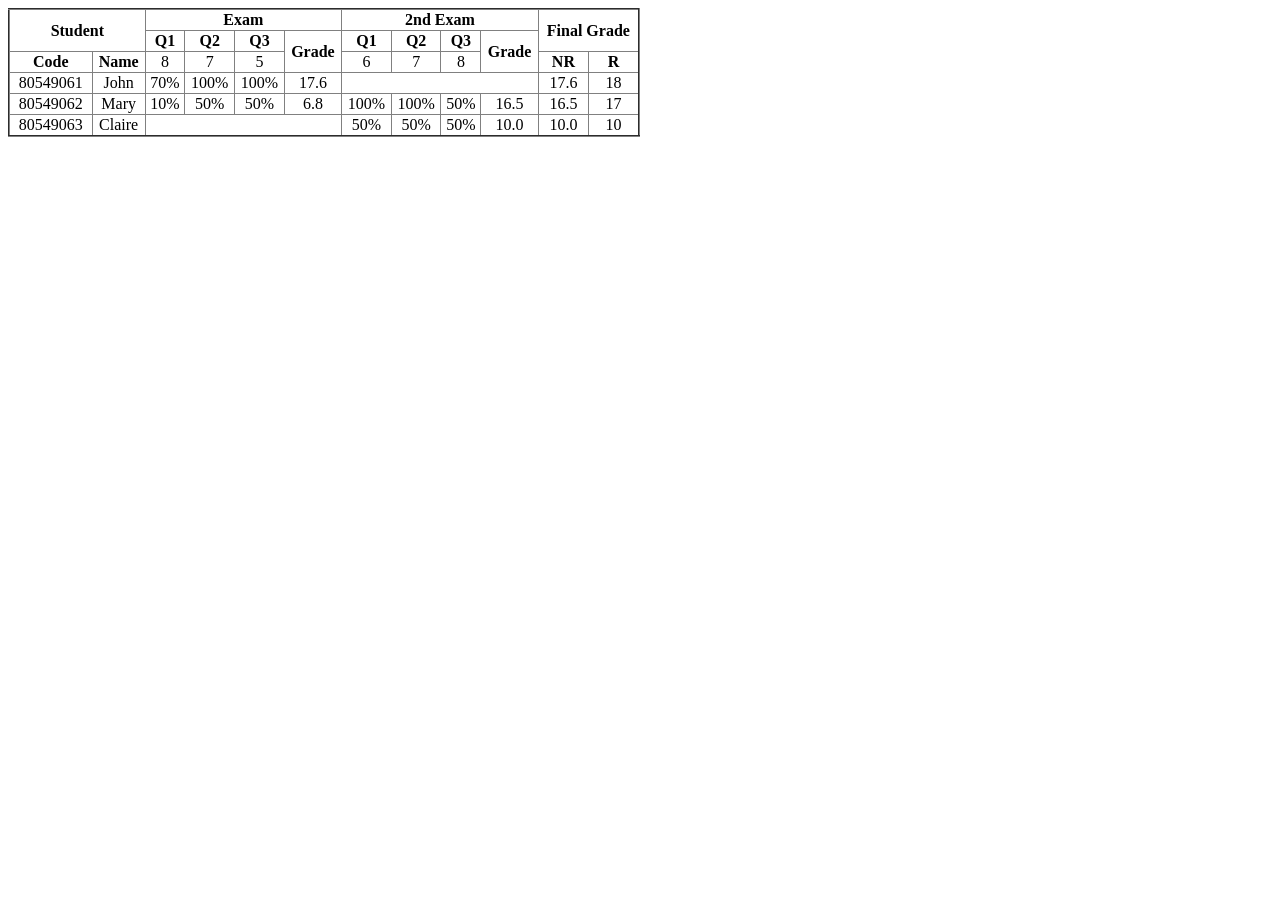
<file: BTTH01/BT03/index.html>
<!DOCTYPE html>
<html lang="en">
<head>
    <meta charset="UTF-8">
    <meta name="viewport" content="width=device-width, initial-scale=1.0">
    <title>Document</title>
    <style>
        td{text-align: center;}
    </style>
</head>
<body>
    <table border="2" style="border-collapse: collapse;" width="50%">
        <tr>
            <td rowspan="2" colspan="2" ><b>Student</b></td>
            <td colspan="4"><b>Exam</b></td>
            <td colspan="4"><b>2nd Exam</b></td>
            <td rowspan="2" colspan="2"><b>Final Grade</b></td>
        </tr>
        <tr>
            <td><b>Q1</b></td>
            <td><b>Q2</b></td>
            <td><b>Q3</b></td>
            <td rowspan="2"><b>Grade</b></td>
            <td><b>Q1</b></td>
            <td><b>Q2</b></td>
            <td><b>Q3</b></td>
            <td rowspan="2"><b>Grade</b></td>
        </tr>
        <tr>
            <td><b>Code</b></td>
            <td><b>Name</b></td>
            <td>8</td>
            <td>7</td>
            <td>5</td>
            <td>6</td>
            <td>7</td>
            <td>8</td>
            <td width="8%"><b>NR</b></td>
            <td  width="8%"><b>R</b></td>
        </tr>
        <tr>
            <td>80549061</td>
            <td>John</td>
            <td>70%</td>
            <td>100%</td>
            <td>100%</td>
            <td>17.6</td>
            <td colspan="4"></td>
            <td>17.6</td>
            <td>18</td>
        </tr>
        <tr>
            <td>80549062</td>
            <td>Mary</td>
            <td>10%</td>
            <td>50%</td>
            <td>50%</td>
            <td>6.8</td>
            <td>100%</td>
            <td>100%</td>
            <td>50%</td>
            <td>16.5</td>
            <td>16.5</td>
            <td>17</td>
        </tr>
        <tr>
            <td>80549063</td>
            <td>Claire</td>
            <td colspan="4"></td>
            <td>50%</td>
            <td>50%</td>
            <td>50%</td>
            <td>10.0</td>
            <td>10.0</td>
            <td>10</td>
        </tr>
    </table>
</body>
</html>
</file>
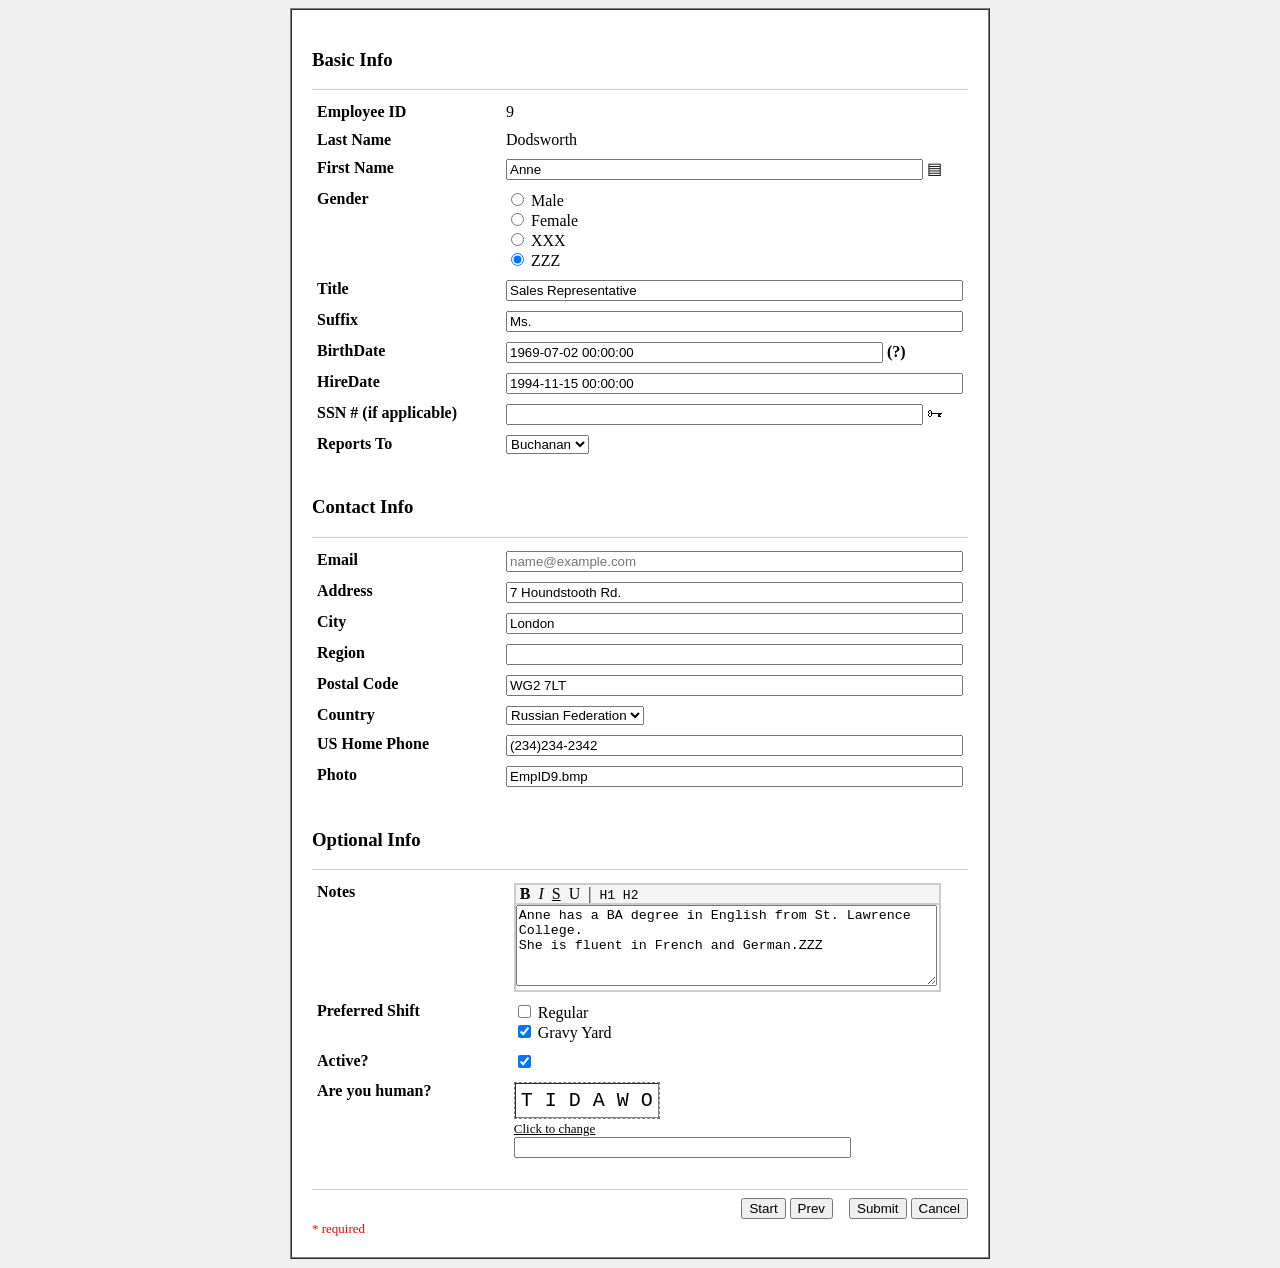
<file: BTTH01/BT04/index.html>
<!DOCTYPE html>
<html>
<head>
    <meta charset="UTF-8">
    <meta name="viewport" content="width=device-width, initial-scale=1.0">
    <title>Document</title>
</head>
<body bgcolor="#f0f0f0">
    <center>
        <table border="1" width="700" bgcolor="#ffffff" cellpadding="20" cellspacing="0">
            <tr>
                <td>
                    <h3>Basic Info</h3>
                    <hr noshade size="1" color="#cccccc">
                    <table border="0" width="100%" cellpadding="5" cellspacing="0">
                        <tr>
                            <th align="left" width="30%" valign="top">Employee ID</th>
                            <td width="70%">9</td>
                        </tr>
                        <tr>
                            <th align="left" valign="top">Last Name</th>
                            <td>Dodsworth</td>
                        </tr>
                        <tr>
                            <th align="left" valign="top">First Name</th>
                            <td>
                                <input type="text" value="Anne" size="50"> 
                                &#9636;
                            </td>
                        </tr>
                        <tr>
                            <th align="left" valign="top">Gender</th>
                            <td>
                                <input type="radio" name="gender" id="m"> <label for="m">Male</label><br>
                                <input type="radio" name="gender" id="f"> <label for="f">Female</label><br>
                                <input type="radio" name="gender" id="x"> <label for="x">XXX</label><br>
                                <input type="radio" name="gender" id="z" checked> <label for="z">ZZZ</label>
                            </td>
                        </tr>
                        <tr>
                            <th align="left" valign="top">Title</th>
                            <td><input type="text" value="Sales Representative" size="55"></td>
                        </tr>
                        <tr>
                            <th align="left" valign="top">Suffix</th>
                            <td><input type="text" value="Ms." size="55"></td>
                        </tr>
                        <tr>
                            <th align="left" valign="top">BirthDate</th>
                            <td>
                                <input type="text" value="1969-07-02 00:00:00" size="45">
                                <b>(?)</b>
                            </td>
                        </tr>
                        <tr>
                            <th align="left" valign="top">HireDate</th>
                            <td><input type="text" value="1994-11-15 00:00:00" size="55"></td>
                        </tr>
                        <tr>
                            <th align="left" valign="top">SSN # (if applicable)</th>
                            <td>
                                <input type="text" size="50">
                                &#128477;
                            </td>
                        </tr>
                        <tr>
                            <th align="left" valign="top">Reports To</th>
                            <td>
                                <select>
                                    <option>Buchanan</option>
                                    <option>Fuller</option>
                                </select>
                            </td>
                        </tr>
                    </table>
                    <br>
                    <h3>Contact Info</h3>
                    <hr noshade size="1" color="#cccccc">
                    <table border="0" width="100%" cellpadding="5" cellspacing="0">
                        <tr>
                            <th align="left" width="30%" valign="top">Email</th>
                            <td width="70%"><input type="text" placeholder="name@example.com" size="55" readonly></td>
                        </tr>
                        <tr>
                            <th align="left" valign="top">Address</th>
                            <td><input type="text" value="7 Houndstooth Rd." size="55"></td>
                        </tr>
                        <tr>
                            <th align="left" valign="top">City</th>
                            <td><input type="text" value="London" size="55"></td>
                        </tr>
                        <tr>
                            <th align="left" valign="top">Region</th>
                            <td><input type="text" size="55"></td>
                        </tr>
                        <tr>
                            <th align="left" valign="top">Postal Code</th>
                            <td><input type="text" value="WG2 7LT" size="55"></td>
                        </tr>
                        <tr>
                            <th align="left" valign="top">Country</th>
                            <td>
                                <select>
                                    <option>Russian Federation</option>
                                    <option>UK</option>
                                    <option>USA</option>
                                </select>
                            </td>
                        </tr>
                        <tr>
                            <th align="left" valign="top">US Home Phone</th>
                            <td><input type="text" value="(234)234-2342" size="55"></td>
                        </tr>
                        <tr>
                            <th align="left" valign="top">Photo</th>
                            <td><input type="text" value="EmpID9.bmp" size="55"></td>
                        </tr>
                    </table>
                    <br>
                    <h3>Optional Info</h3>
                    <hr noshade size="1" color="#cccccc">
                    <table border="0" width="100%" cellpadding="5" cellspacing="0">
                        <tr>
                            <th align="left" width="30%" valign="top">Notes</th>
                            <td width="70%">
                                <table border="1" width="95%" cellspacing="0" cellpadding="0" bordercolor="#cccccc">
                                    <tr bgcolor="#f5f5f5">
                                        <td padding="5">
                                            &nbsp;<b>B</b>&nbsp; <i>I</i>&nbsp; <u>S</u>&nbsp; U &nbsp;|&nbsp; <tt>H1 H2</tt>
                                        </td>
                                    </tr>
                                    <tr>
                                        <td>
                                            <textarea cols="50" rows="5">Anne has a BA degree in English from St. Lawrence College.&#10;She is fluent in French and German.ZZZ</textarea>
                                        </td>
                                    </tr>
                                </table>
                            </td>
                        </tr>
                        <tr>
                            <th align="left" valign="top">Preferred Shift</th>
                            <td>
                                <input type="checkbox"> Regular<br>
                                <input type="checkbox" checked> Gravy Yard
                            </td>
                        </tr>
                        <tr>
                            <th align="left" valign="top">Active?</th>
                            <td><input type="checkbox" checked></td>
                        </tr>
                        <tr>
                            <th align="left" valign="top">Are you human?</th>
                            <td>
                                <table border="1" cellspacing="0" cellpadding="5" style="border-style: dashed;">
                                    <tr>
                                        <td><tt><font size="5">T I D A W O</font></tt></td>
                                    </tr>
                                </table>
                                <font size="2"><u>Click to change</u></font><br>
                                <input type="text" size="40">
                            </td>
                        </tr>
                    </table>
                    <br>
                    <hr noshade size="1" color="#cccccc">
                    <div align="right">
                        <button>Start</button>
                        <button>Prev</button>
                        &nbsp;&nbsp;
                        <button>Submit</button>
                        <button>Cancel</button>
                    </div>
                    <font color="red" size="2">* required</font>
                </td>
            </tr>
        </table>
    </center>
</body>
</html>
</file>
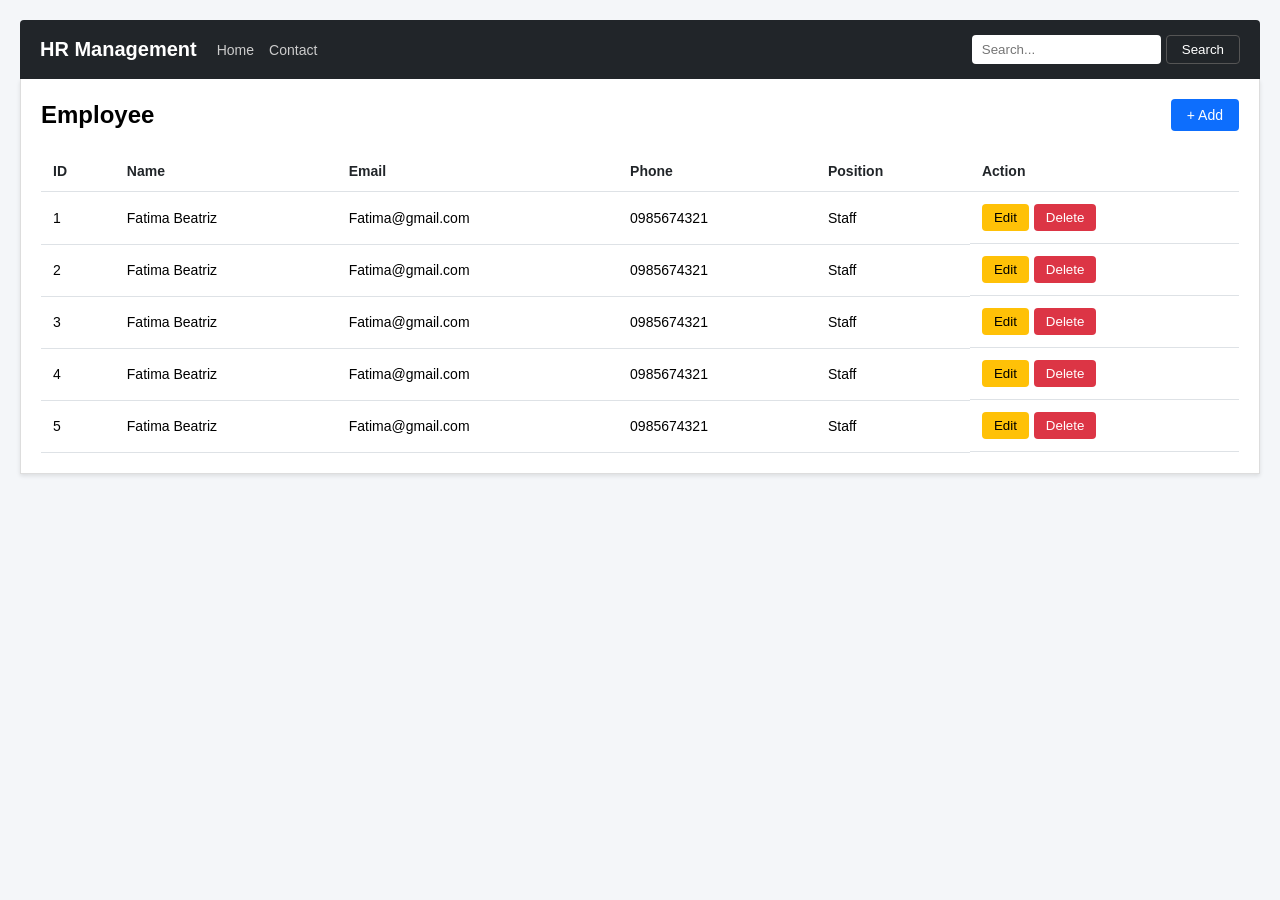
<file: BTTH01/BT05/index.html>
<!doctype html>
<html lang="vi">
  <head>
    <meta charset="UTF-8" />
    <meta name="viewport" content="width=device-width, initial-scale=1.0" />
    <title>Document</title>
    <style>
      * {
        box-sizing: border-box;
        margin: 0;
        padding: 0;
        font-family: Arial, sans-serif;
      }
      body {
        background-color: #f4f6f9;
        padding: 20px;
      }

      .navbar {
        background-color: #212529;
        color: white;
        padding: 15px 20px;
        display: flex;
        align-items: center;
        justify-content: space-between;
        border-radius: 4px 4px 0 0;
      }
      .nav-left {
        display: flex;
        align-items: center;
        gap: 20px;
      }
      .brand {
        font-size: 20px;
        font-weight: bold;
      }
      .nav-links a {
        color: #ccc;
        text-decoration: none;
        font-size: 14px;
        margin-right: 15px;
      }
      .search-box {
        display: flex;
        gap: 5px;
      }
      .search-box input {
        padding: 6px 10px;
        border-radius: 4px;
        border: none;
        outline: none;
      }
      .search-box button {
        background-color: transparent;
        border: 1px solid #555;
        color: white;
        padding: 6px 15px;
        border-radius: 4px;
        cursor: pointer;
      }
      .main-content {
        background-color: white;
        padding: 20px;
        border: 1px solid #ddd;
        border-top: none;
        box-shadow: 0 2px 4px rgba(0, 0, 0, 0.1);
        margin-bottom: 40px;
      }
      .header-section {
        display: flex;
        justify-content: space-between;
        align-items: center;
        margin-bottom: 20px;
      }
      .btn-add {
        background-color: #0d6efd;
        color: white;
        border: none;
        padding: 8px 16px;
        border-radius: 4px;
        cursor: pointer;
        font-size: 14px;
      }
      table {
        width: 100%;
        border-collapse: collapse;
        font-size: 14px;
      }
      th,
      td {
        text-align: left;
        padding: 12px;
        border-bottom: 1px solid #dee2e6;
      }
      th {
        font-weight: bold;
        color: #212529;
      }
      .action-buttons {
        display: flex;
        gap: 5px;
      }
      .btn-edit {
        background-color: #ffc107;
        border: none;
        padding: 6px 12px;
        border-radius: 4px;
        cursor: pointer;
      }
      .btn-delete {
        background-color: #dc3545;
        border: none;
        color: white;
        padding: 6px 12px;
        border-radius: 4px;
        cursor: pointer;
      }
      .modal-overlay {
        position: fixed;
        top: 0;
        left: 0;
        width: 100%;
        height: 100%;
        background-color: rgba(0, 0, 0, 0.5);
        display: none; 
        justify-content: center;
        align-items: center;
        z-index: 1000;
      }
      .modal-container {
        width: 100%;
        max-width: 700px;
        background: white;
        border: 1px solid #0d6efd;
        border-radius: 4px;
        box-shadow: 0 4px 8px rgba(0, 0, 0, 0.2);
        font-size: 14px;
        animation: fadeIn 0.3s;
      }
      @keyframes fadeIn {
        from {
          opacity: 0;
          transform: translateY(-20px);
        }
        to {
          opacity: 1;
          transform: translateY(0);
        }
      }
      .modal-header {
        background-color: #0d6efd;
        color: white;
        padding: 15px;
        display: flex;
        justify-content: space-between;
        align-items: center;
      }
      .close-icon {
        cursor: pointer;
        font-size: 18px;
      }
      .modal-body {
        padding: 20px;
      }
      .form-grid {
        display: grid;
        grid-template-columns: 1fr 1fr;
        gap: 20px;
        margin-bottom: 20px;
      }
      .form-group {
        display: flex;
        flex-direction: column;
        gap: 8px;
      }
      .form-group input,
      .form-group select {
        padding: 8px 10px;
        border: 1px solid #ced4da;
        border-radius: 4px;
        outline: none;
      }
      .radio-group {
        display: flex;
        gap: 20px;
        margin-top: 5px;
      }
      .modal-footer {
        padding: 0 20px 20px 20px;
        display: flex;
        justify-content: flex-end;
        gap: 10px;
      }
      .btn-save {
        background-color: #198754;
        color: white;
        border: none;
        padding: 8px 20px;
        border-radius: 4px;
        cursor: pointer;
      }
      .btn-cancel {
        background-color: #6c757d;
        color: white;
        border: none;
        padding: 8px 20px;
        border-radius: 4px;
        cursor: pointer;
      }
    </style>
  </head>
  <body>
    <div class="navbar">
      <div class="nav-left">
        <div class="brand">HR Management</div>
        <div class="nav-links"><a href="#">Home</a><a href="#">Contact</a></div>
      </div>
      <div class="search-box">
        <input type="text" placeholder="Search..." /><button>Search</button>
      </div>
    </div>

    <div class="main-content">
      <div class="header-section">
        <h2>Employee</h2>
        <button class="btn-add" id="btnAdd">+ Add</button>
      </div>

      <table>
        <thead>
          <tr>
            <th>ID</th>
            <th>Name</th>
            <th>Email</th>
            <th>Phone</th>
            <th>Position</th>
            <th>Action</th>
          </tr>
        </thead>
        <tbody>
          <tr>
            <td>1</td>
            <td>Fatima Beatriz</td>
            <td>Fatima@gmail.com</td>
            <td>0985674321</td>
            <td>Staff</td>
            <td class="action-buttons">
              <button class="btn-edit">Edit</button
              ><button class="btn-delete">Delete</button>
            </td>
          </tr>
           <tr>
            <td>2</td>
            <td>Fatima Beatriz</td>
            <td>Fatima@gmail.com</td>
            <td>0985674321</td>
            <td>Staff</td>
            <td class="action-buttons">
              <button class="btn-edit">Edit</button
              ><button class="btn-delete">Delete</button>
            </td>
          </tr>
           <tr>
            <td>3</td>
            <td>Fatima Beatriz</td>
            <td>Fatima@gmail.com</td>
            <td>0985674321</td>
            <td>Staff</td>
            <td class="action-buttons">
              <button class="btn-edit">Edit</button
              ><button class="btn-delete">Delete</button>
            </td>
          </tr>
           <tr>
            <td>4</td>
            <td>Fatima Beatriz</td>
            <td>Fatima@gmail.com</td>
            <td>0985674321</td>
            <td>Staff</td>
            <td class="action-buttons">
              <button class="btn-edit">Edit</button
              ><button class="btn-delete">Delete</button>
            </td>
          </tr>
           <tr>
            <td>5</td>
            <td>Fatima Beatriz</td>
            <td>Fatima@gmail.com</td>
            <td>0985674321</td>
            <td>Staff</td>
            <td class="action-buttons">
              <button class="btn-edit">Edit</button
              ><button class="btn-delete">Delete</button>
            </td>
          </tr>
        </tbody>
      </table>
    </div>

    <div class="modal-overlay" id="modalForm">
      <div class="modal-container">
        <div class="modal-header">
          <h3>New Employee</h3>
          <span class="close-icon" onclick="closeModal()">&times;</span>
        </div>
        <div class="modal-body">
          <div class="form-grid">
            <div class="form-group">
              <label>Name</label><input type="text" />
            </div>
            <div class="form-group">
              <label>Email</label><input type="email" />
            </div>
            <div class="form-group">
              <label>Phone</label><input type="text" />
            </div>
            <div class="form-group">
              <label>Position</label>
              <select>
                <option>-- Select Position --</option>
                <option>Staff</option>
                <option>Manager</option>
              </select>
            </div>
            <div class="form-group">
              <label>Sex</label>
              <div class="radio-group">
                <label><input type="radio" name="sex" /> Male</label>
                <label><input type="radio" name="sex" /> Female</label>
              </div>
            </div>
          </div>
        </div>
        <div class="modal-footer">
          <button class="btn-save">Save</button>
          <button class="btn-cancel" onclick="closeModal()">Cancel</button>
        </div>
      </div>
    </div>

    <script>
      const modal = document.getElementById("modalForm");
      const btnAdd = document.getElementById("btnAdd");
      btnAdd.addEventListener("click", function () {
        modal.style.display = "flex";
      });
      function closeModal() {
        modal.style.display = "none";
      }
      window.onclick = function (event) {
        if (event.target == modal) {
          modal.style.display = "none";
        }
      };
    </script>
  </body>
</html>
</file>
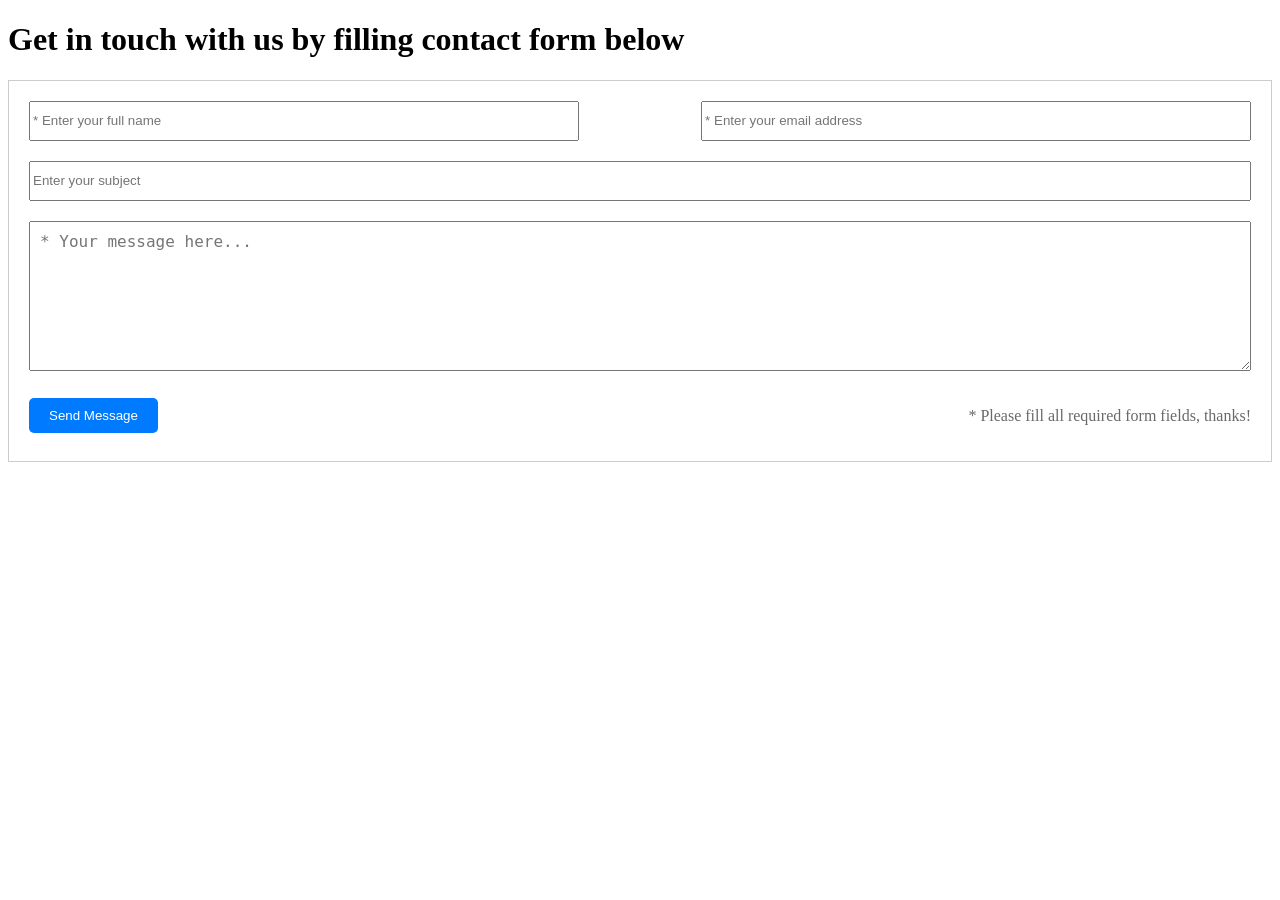
<file: BTTH02/BT01/index.html>
<!DOCTYPE html>
<html lang="en">
<head>
    <meta charset="UTF-8">
    <meta name="viewport" content="width=device-width, initial-scale=1.0">
    <title>Bài 1</title>
    <link rel="stylesheet" href="style.css">
</head>
<body>
    <h1>Get in touch with us by filling contact form below</h1>
    <div class="contact-form">
        
    <div class="input-group">
        <input type="text" id="name" name="name" placeholder="* Enter your full name">
        
        <input type="text" id="email" name ="email" placeholder="* Enter your email address">
    </div>
    <div class = "subject-group">
        <input type="text" id="subject" name="subject" placeholder="Enter your subject">
    </div>
        <textarea name="message" id="message" placeholder="* Your message here..."></textarea>
        <div class="footer">
            <button type="submit">Send Message</button>
            <p style="color:dimgray;">* Please fill all required form fields, thanks!</p>
        </div>
    </div>    
</body>
</html>
</file>
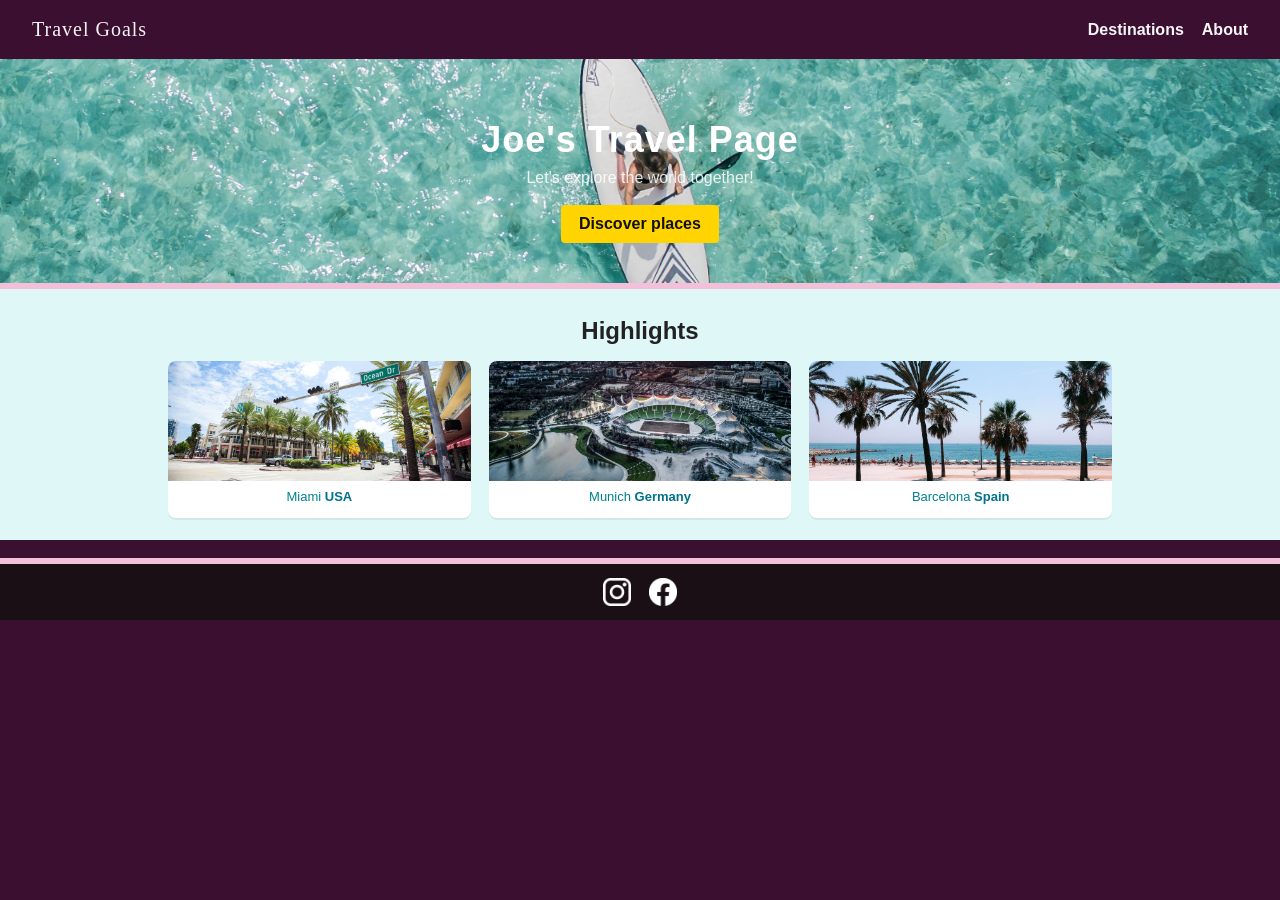
<file: BTTH02/BT02/index.html>
<!DOCTYPE html>
<html lang="en">
  <head>
    <meta charset="UTF-8" />
    <link rel="stylesheet" href="style.css" />
    <title>Travel Goals</title>
  </head>
  <body>
    <header>
      <div id="page-logo">
        <a href="/index.html">Travel Goals</a>
      </div>
      <nav>
        <ul>
          <li><a href="/places.html">Destinations</a></li>
          <li><a href="">About</a></li>
        </ul>
      </nav>
    </header>
    <main>
      <section id="hero">
        <div id="hero-content">
          <h1>Joe's Travel Page</h1>
          <p>Let's explore the world together!</p>
          <a href="/places.html">Discover places</a>
        </div>
      </section>
      <section id="highlights">
        <h2>Highlights</h2>
        <ul id="destinations">
          <li class="destination">
            <img
              src="images/miami.jpg"
              alt="Miami streets on sunny day"
            />
            <p>Miami <strong>USA</strong></p>
          </li>
          <li class="destination">
            <img
              src="images/munich.jpg"
              alt="Munich stadium in winter"
            />
            <p>Munich <strong>Germany</strong></p>
          </li>
          <li class="destination">
            <img
              src="images/barcelona.jpg"
              alt="Palm beach in Barcelona"
            />
            <p>Barcelona <strong>Spain</strong></p>
          </li>
        </ul>
      </section>
    </main>
    <footer>
      <ul>
        <li>
          <a href="https://www.instagram.com">
            <img src="images/insta.png" alt="Instagram logo" />
          </a>
        </li>
        <li>
          <a href="https://www.facebook.com">
            <img src="images/facebook.png" alt="Facebook logo" />
          </a>
        </li>
      </ul>
    </footer>
  </body>
</html>
</file>
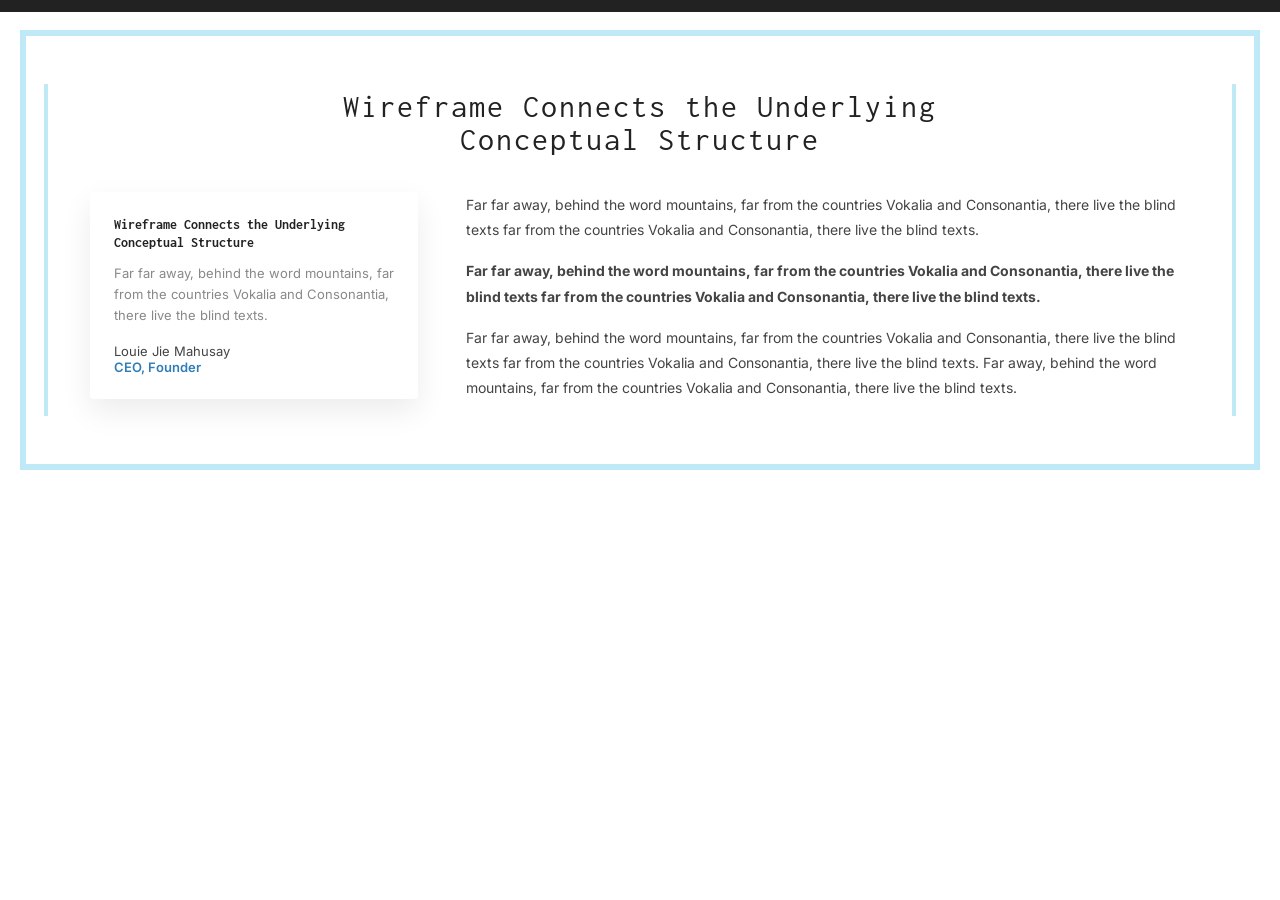
<file: BTTH02/BT03/index.html>
<!DOCTYPE html>
<html lang="en">
<head>
    <meta charset="UTF-8">
    <meta name="viewport" content="width=device-width, initial-scale=1.0">
    <title>Bai 3</title>
    <link href="https://fonts.googleapis.com/css2?family=Inconsolata:wght@400;700&family=Inter:wght@300;600&display=swap" rel="stylesheet">
    <link rel="stylesheet" href="style.css">
</head>
<body>
    <div class="top-bar"></div>
    <main class="frame">
        <h1 class="title">Wireframe Connects the Underlying<br>Conceptual Structure</h1>
        <div class="content">
            <aside class="card">
                <h3 class="card-title">Wireframe Connects the Underlying Conceptual Structure</h3>
                <p class="card-text">Far far away, behind the word mountains, far from the countries Vokalia and Consonantia, there live the blind texts.</p>
                <p class="author">Louie Jie Mahusay<br><a href="#">CEO, Founder</a></p>
            </aside>
            <section class="article">
                <p>Far far away, behind the word mountains, far from the countries Vokalia and Consonantia, there live the blind texts far from the countries Vokalia and Consonantia, there live the blind texts.</p>
                <p class="highlight">Far far away, behind the word mountains, far from the countries Vokalia and Consonantia, there live the blind texts far from the countries Vokalia and Consonantia, there live the blind texts.</p>
                <p>Far far away, behind the word mountains, far from the countries Vokalia and Consonantia, there live the blind texts far from the countries Vokalia and Consonantia, there live the blind texts. Far away, behind the word mountains, far from the countries Vokalia and Consonantia, there live the blind texts.</p>
            </section>
        </div>
    </main>
</body>
</html>
</file>
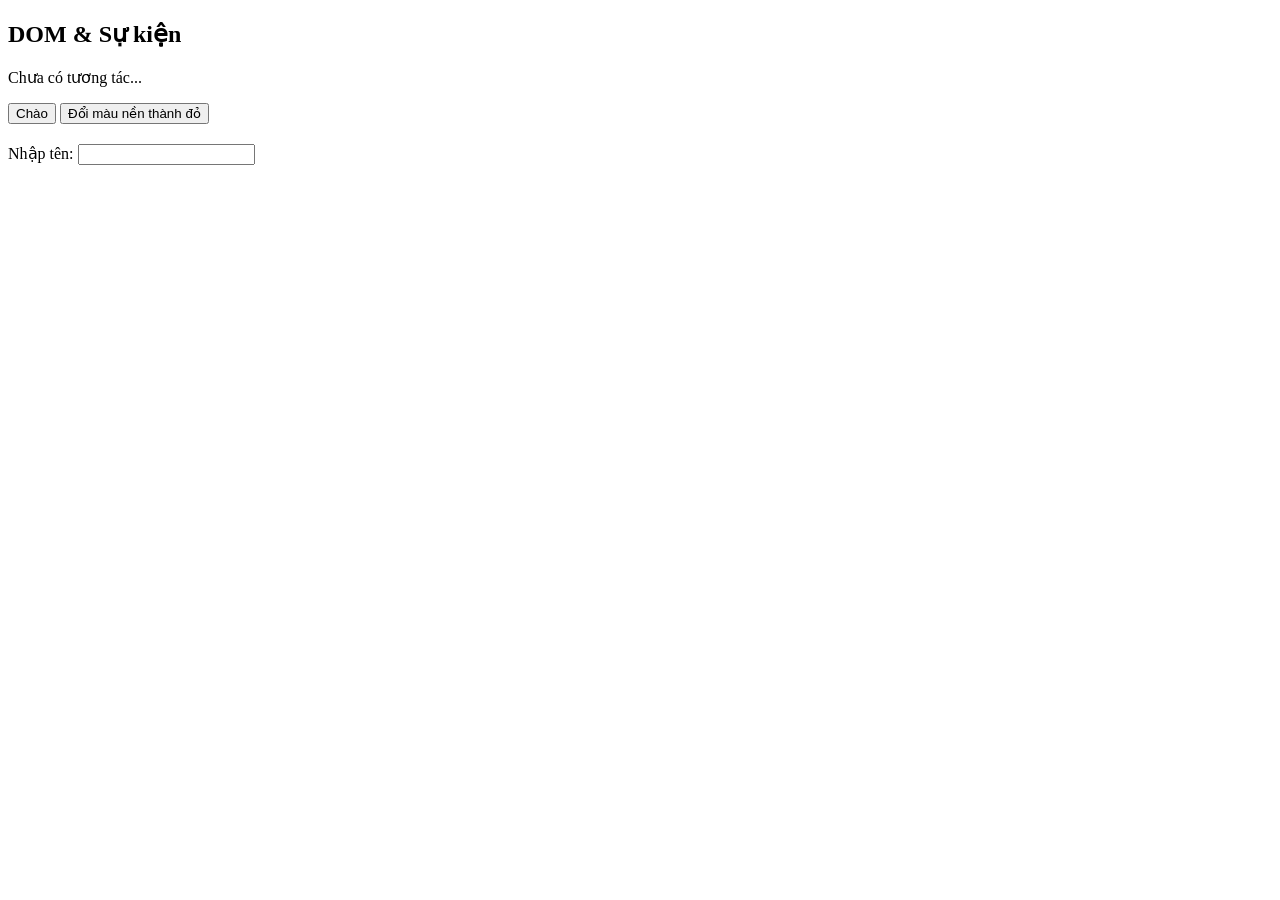
<file: BTTH03/DOM/index.html>
<!DOCTYPE html>
<html lang="en">
<head>
    <meta charset="UTF-8">
    <meta name="viewport" content="width=device-width, initial-scale=1.0">
    <title>Document</title>
</head>
<body>
    <section>
  <h2>DOM & Sự kiện</h2>
  <p id="status">Chưa có tương tác...</p>

  <button id="btnHello">Chào</button>
  <button id="btnRed">Đổi màu nền thành đỏ</button>

  <div style="margin-top: 20px;">
    <label>Nhập tên: </label>
    <input id="nameInput" type="text" />
    <p id="greeting"></p>
  </div>
</section>

<script src="dom.js"></script>
</body>
</html>
</file>
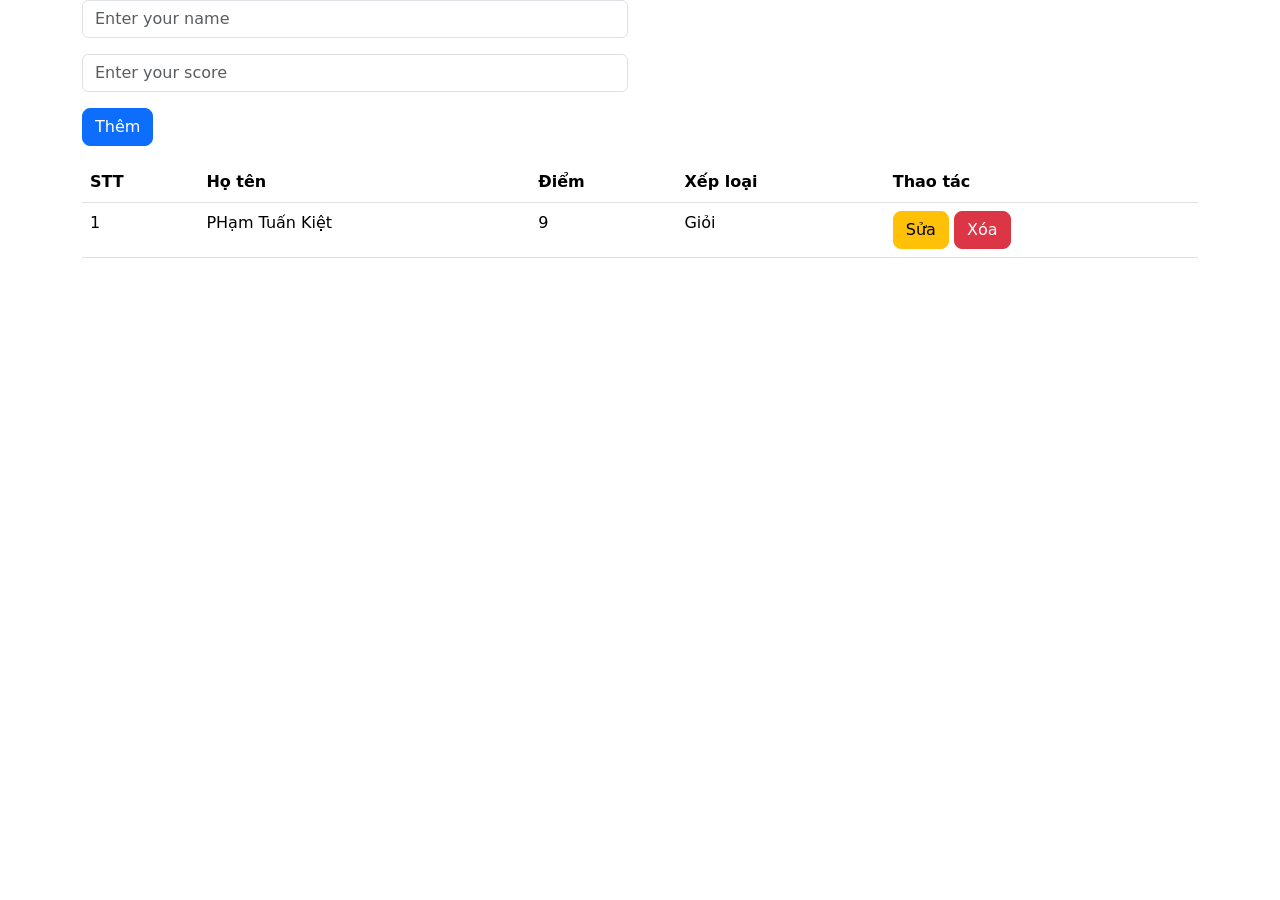
<file: BTTH04/Bai11/index.html>
<!DOCTYPE html>
<html lang="en">
<head>
    <meta charset="UTF-8">
    <meta name="viewport" content="width=device-width, initial-scale=1.0">
    <title>Document</title>
    <link href="https://cdn.jsdelivr.net/npm/bootstrap@5.0.2/dist/css/bootstrap.min.css" rel="stylesheet" integrity="sha384-EVSTQN3/azprG1Anm3QDgpJLIm9Nao0Yz1ztcQTwFspd3yD65VohhpuuCOmLASjC" crossorigin="anonymous">
</head>
<body>
    <div class="container">
        <div class="row">
            <div class="col-6">
                <input type="text" id="nameInput" class="form-control" placeholder="Enter your name">
                <input type="number" id="scoreInput" class="form-control mt-3" placeholder="Enter your score">
                <button onclick="luuDuLieu()" class="btn btn-primary mt-3 rounded-3">Thêm</button>
            </div>
        </div>
        <div class="row">
            <div class="col">
                <table class="table mt-3">
                    <thead>
                        <tr>
                            <th>STT</th>
                            <th>Họ tên</th>
                            <th>Điểm</th>
                            <th>Xếp loại</th>
                            <th>Thao tác</th>
                        </tr>
                    </thead>
                    <tbody id="tableBody">
                        <tr class="demoData">
                            <td>1</td>
                            <td>PHạm Tuấn Kiệt</td>
                            <td>9</td>
                            <td>Giỏi</td>
                            <td>
                                <button  class="btn btn-warning rounded-3 btn-edit">Sửa</button>
                                <button  class="btn btn-danger rounded-3 btn-delete">Xóa</button>
                        </tr>
                    </tbody>
                </table>
            </div>
        </div>
    </div>
    <script src="script.js"></script>
</body>
</html>
</file>
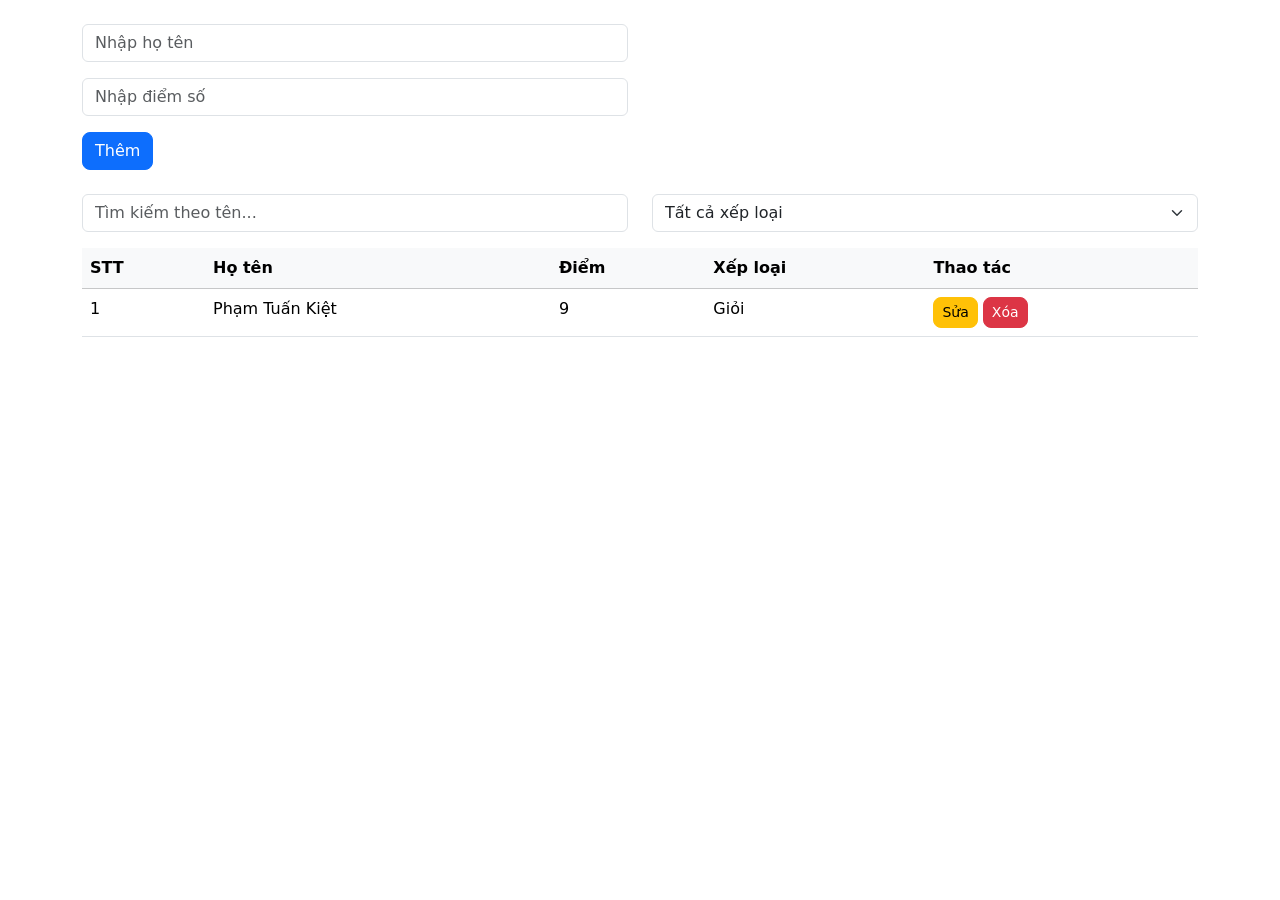
<file: BTTH04/Bai12/index.html>
<!DOCTYPE html>
<html lang="en">
<head>
    <meta charset="UTF-8">
    <meta name="viewport" content="width=device-width, initial-scale=1.0">
    <title>Quản lý sinh viên</title>
    <link href="https://cdn.jsdelivr.net/npm/bootstrap@5.0.2/dist/css/bootstrap.min.css" rel="stylesheet" integrity="sha384-EVSTQN3/azprG1Anm3QDgpJLIm9Nao0Yz1ztcQTwFspd3yD65VohhpuuCOmLASjC" crossorigin="anonymous">
</head>
<body>
    <div class="container mt-4">
        <div class="row">
            <div class="col-6">
                <input type="text" id="nameInput" class="form-control" placeholder="Nhập họ tên">
                <input type="number" id="scoreInput" class="form-control mt-3" placeholder="Nhập điểm số">
                <button onclick="luuDuLieu()" id="btnSave" class="btn btn-primary mt-3 rounded-3">Thêm</button>
            </div>
        </div>

        <div class="row mt-4">
            <div class="col-md-6">
                <input type="text" id="searchInput" class="form-control" placeholder="Tìm kiếm theo tên...">
            </div>
            <div class="col-md-6">
                <select id="rankFilter" class="form-select">
                    <option value="Tất cả">Tất cả xếp loại</option>
                    <option value="Giỏi">Giỏi</option>
                    <option value="Khá">Khá</option>
                    <option value="Trung bình">Trung bình</option>
                    <option value="Yếu">Yếu</option>
                </select>
            </div>
        </div>

        <div class="row">
            <div class="col">
                <table class="table mt-3 table-hover">
                    <thead class="table-light">
                        <tr>
                            <th>STT</th>
                            <th>Họ tên</th>
                            <th id="scoreHeader" style="cursor: pointer;" title="Nhấn để sắp xếp">
                                Điểm <span id="sortIcon"></span>
                            </th>
                            <th>Xếp loại</th>
                            <th>Thao tác</th>
                        </tr>
                    </thead>
                    <tbody id="tableBody">
                    </tbody>
                </table>
            </div>
        </div>
    </div>
    <script src="script.js"></script>
</body>
</html>
</file>
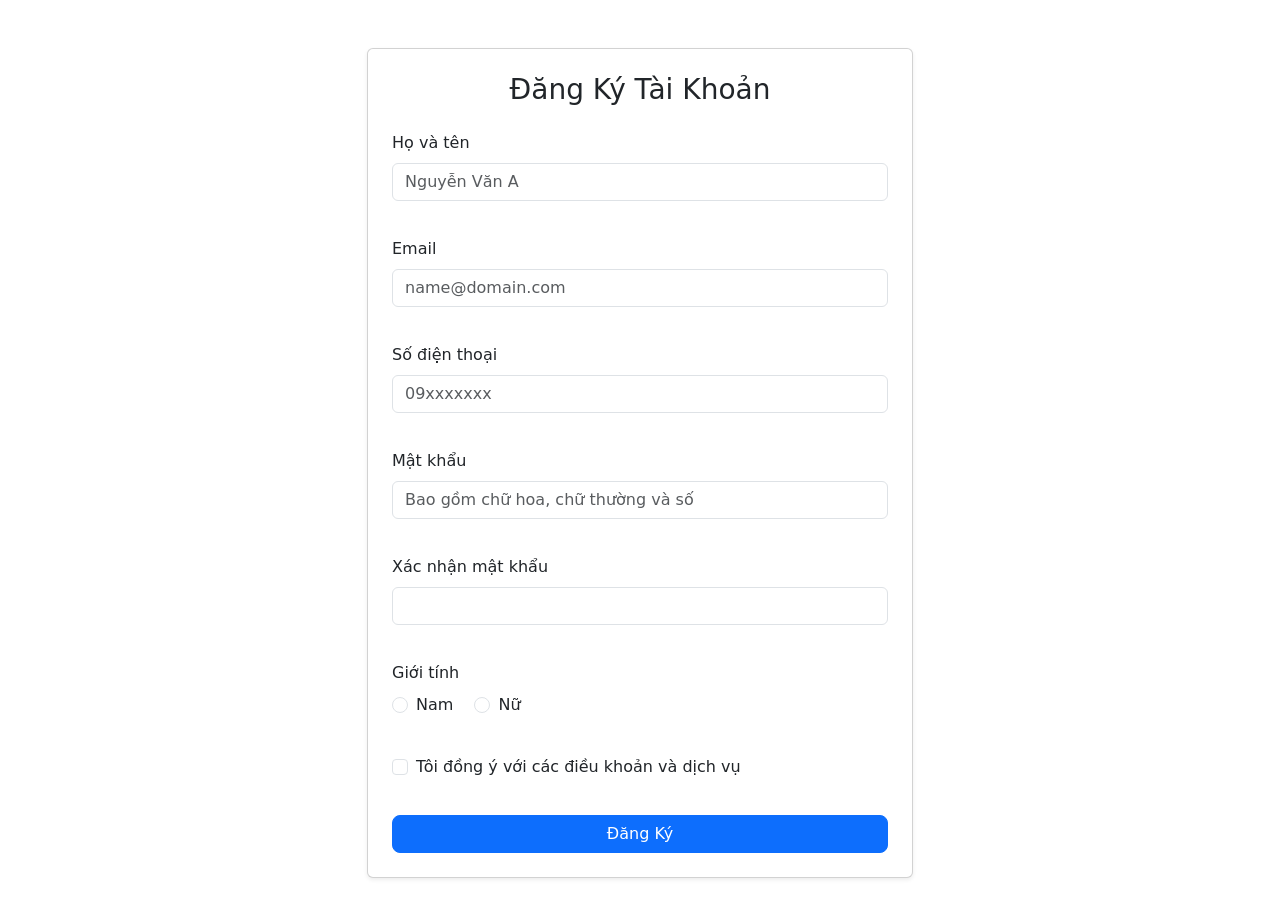
<file: BTTH04/Bai21/index.html>
<!DOCTYPE html>
<html lang="en">
<head>
    <meta charset="UTF-8">
    <meta name="viewport" content="width=device-width, initial-scale=1.0">
    <title>Form Đăng Ký</title>
    <link href="https://cdn.jsdelivr.net/npm/bootstrap@5.0.2/dist/css/bootstrap.min.css" rel="stylesheet">
    <style>
        .error-text { font-size: 0.875em; display: block; min-height: 20px; }
    </style>
</head>
<body>
    <div class="container mt-5">
        <div class="row justify-content-center">
            <div class="col-md-6">
                <div id="successMessage" class="alert alert-success d-none text-center">
                    <h4 class="alert-heading">Đăng ký thành công! 🎉</h4>
                    <p>Chào mừng bạn, <strong id="registeredName"></strong>.</p>
                </div>

                <div class="card shadow-sm" id="formContainer">
                    <div class="card-body p-4">
                        <h3 class="card-title text-center mb-4">Đăng Ký Tài Khoản</h3>
                        <form id="registerForm" novalidate>
                            
                            <div class="mb-3">
                                <label for="fullname" class="form-label">Họ và tên</label>
                                <input type="text" class="form-control" id="fullname" placeholder="Nguyễn Văn A">
                                <span class="text-danger error-text" id="fullname-error"></span>
                            </div>

                            <div class="mb-3">
                                <label for="email" class="form-label">Email</label>
                                <input type="email" class="form-control" id="email" placeholder="name@domain.com">
                                <span class="text-danger error-text" id="email-error"></span>
                            </div>

                            <div class="mb-3">
                                <label for="phone" class="form-label">Số điện thoại</label>
                                <input type="text" class="form-control" id="phone" placeholder="09xxxxxxx">
                                <span class="text-danger error-text" id="phone-error"></span>
                            </div>

                            <div class="mb-3">
                                <label for="password" class="form-label">Mật khẩu</label>
                                <input type="password" class="form-control" id="password" placeholder="Bao gồm chữ hoa, chữ thường và số">
                                <span class="text-danger error-text" id="password-error"></span>
                            </div>

                            <div class="mb-3">
                                <label for="confirm_password" class="form-label">Xác nhận mật khẩu</label>
                                <input type="password" class="form-control" id="confirm_password">
                                <span class="text-danger error-text" id="confirm_password-error"></span>
                            </div>

                            <div class="mb-3">
                                <label class="form-label d-block">Giới tính</label>
                                <div class="form-check form-check-inline">
                                    <input class="form-check-input" type="radio" name="gender" id="genderMale" value="Nam">
                                    <label class="form-check-label" for="genderMale">Nam</label>
                                </div>
                                <div class="form-check form-check-inline">
                                    <input class="form-check-input" type="radio" name="gender" id="genderFemale" value="Nữ">
                                    <label class="form-check-label" for="genderFemale">Nữ</label>
                                </div>
                                <span class="text-danger error-text" id="gender-error"></span>
                            </div>

                            <div class="mb-3 form-check">
                                <input type="checkbox" class="form-check-input" id="terms">
                                <label class="form-check-label" for="terms">Tôi đồng ý với các điều khoản và dịch vụ</label>
                                <span class="text-danger error-text" id="terms-error"></span>
                            </div>

                            <button type="submit" class="btn btn-primary w-100 rounded-3">Đăng Ký</button>
                        </form>
                    </div>
                </div>
            </div>
        </div>
    </div>
    
    <script src="script.js"></script>
</body>
</html>
</file>
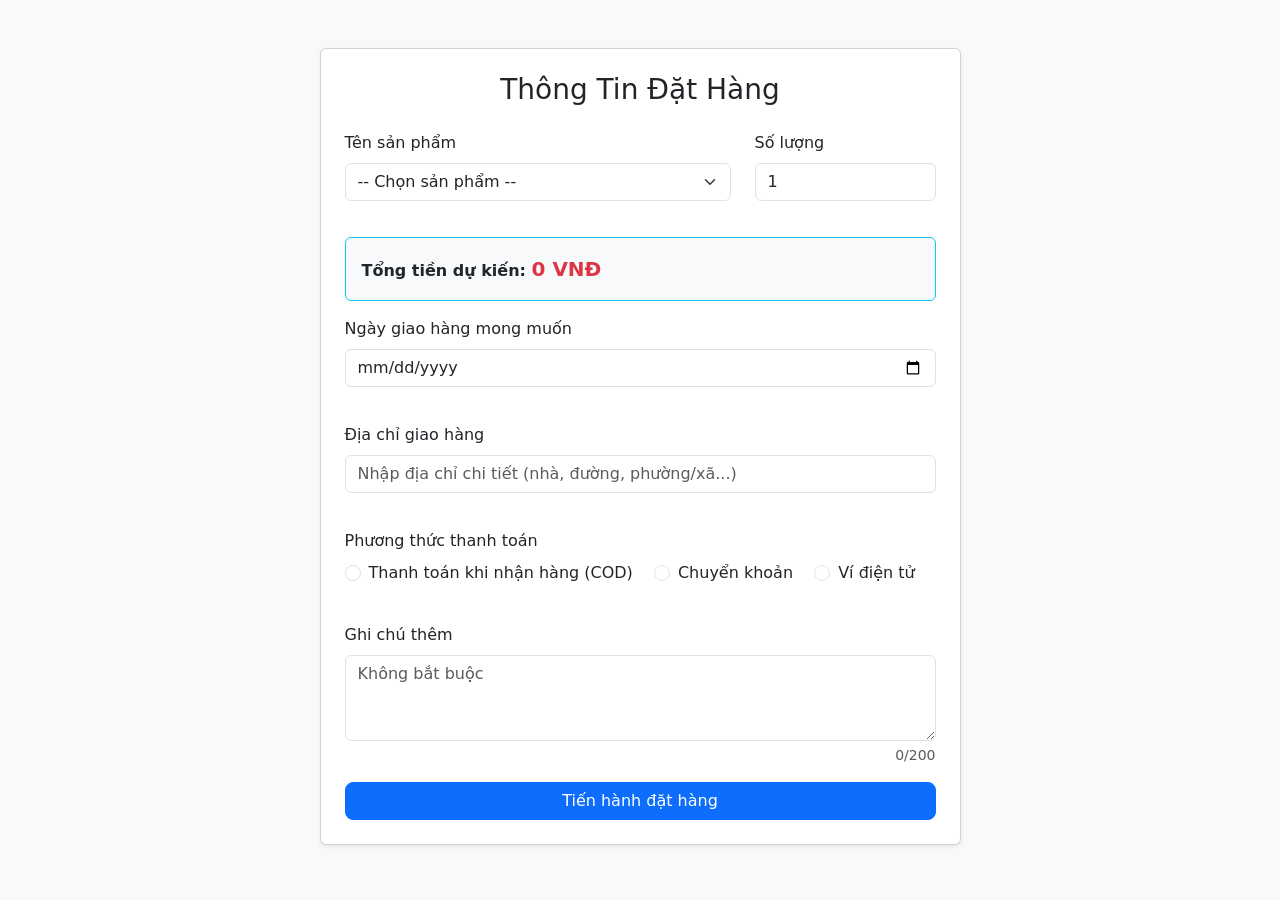
<file: BTTH04/Bai22/index.html>
<!DOCTYPE html>
<html lang="en">
<head>
    <meta charset="UTF-8">
    <meta name="viewport" content="width=device-width, initial-scale=1.0">
    <title>Form Đặt Hàng</title>
    <link href="https://cdn.jsdelivr.net/npm/bootstrap@5.0.2/dist/css/bootstrap.min.css" rel="stylesheet">
    <style>
        .error-text { font-size: 0.875em; display: block; min-height: 20px; }
    </style>
</head>
<body class="bg-light">
    <div class="container mt-5">
        <div class="row justify-content-center">
            <div class="col-md-7">
                
                <div class="card shadow-sm" id="formContainer">
                    <div class="card-body p-4">
                        <h3 class="card-title text-center mb-4">Thông Tin Đặt Hàng</h3>
                        <form id="orderForm" novalidate>
                            
                            <div class="row">
                                <div class="col-md-8 mb-3">
                                    <label for="product" class="form-label">Tên sản phẩm</label>
                                    <select class="form-select" id="product">
                                        <option value="">-- Chọn sản phẩm --</option>
                                        <option value="ao_thun">Áo thun cotton</option>
                                        <option value="quan_jean">Quần Jean nam</option>
                                        <option value="giay_the_thao">Giày thể thao</option>
                                    </select>
                                    <span class="text-danger error-text" id="product-error"></span>
                                </div>

                                <div class="col-md-4 mb-3">
                                    <label for="quantity" class="form-label">Số lượng</label>
                                    <input type="number" class="form-control" id="quantity" min="1" max="99" value="1">
                                    <span class="text-danger error-text" id="quantity-error"></span>
                                </div>
                            </div>

                            <div class="mb-3 p-3 bg-light rounded border border-info">
                                <strong>Tổng tiền dự kiến: </strong>
                                <span id="totalPriceDisplay" class="text-danger fw-bold fs-5">0 VNĐ</span>
                            </div>

                            <div class="mb-3">
                                <label for="delivery_date" class="form-label">Ngày giao hàng mong muốn</label>
                                <input type="date" class="form-control" id="delivery_date">
                                <span class="text-danger error-text" id="delivery_date-error"></span>
                            </div>

                            <div class="mb-3">
                                <label for="address" class="form-label">Địa chỉ giao hàng</label>
                                <input type="text" class="form-control" id="address" placeholder="Nhập địa chỉ chi tiết (nhà, đường, phường/xã...)">
                                <span class="text-danger error-text" id="address-error"></span>
                            </div>

                            <div class="mb-3">
                                <label class="form-label d-block">Phương thức thanh toán</label>
                                <div class="form-check form-check-inline">
                                    <input class="form-check-input" type="radio" name="payment" id="payCOD" value="COD">
                                    <label class="form-check-label" for="payCOD">Thanh toán khi nhận hàng (COD)</label>
                                </div>
                                <div class="form-check form-check-inline">
                                    <input class="form-check-input" type="radio" name="payment" id="payBank" value="Chuyển khoản">
                                    <label class="form-check-label" for="payBank">Chuyển khoản</label>
                                </div>
                                <div class="form-check form-check-inline">
                                    <input class="form-check-input" type="radio" name="payment" id="payWallet" value="Ví điện tử">
                                    <label class="form-check-label" for="payWallet">Ví điện tử</label>
                                </div>
                                <span class="text-danger error-text" id="payment-error"></span>
                            </div>

                            <div class="mb-3">
                                <label for="notes" class="form-label">Ghi chú thêm</label>
                                <textarea class="form-control" id="notes" rows="3" placeholder="Không bắt buộc"></textarea>
                                <div class="d-flex justify-content-between">
                                    <span class="text-danger error-text" id="notes-error"></span>
                                    <span id="charCount" class="text-muted small mt-1">0/200</span>
                                </div>
                            </div>

                            <button type="submit" class="btn btn-primary w-100 rounded-3">Tiến hành đặt hàng</button>
                        </form>
                    </div>
                </div>

                <div class="card shadow-sm d-none border-warning" id="confirmContainer">
                    <div class="card-body p-4 text-center">
                        <h4 class="card-title text-warning mb-3">Xác nhận đơn hàng</h4>
                        <div class="text-start mb-4 bg-light p-3 rounded">
                            <p><strong>Sản phẩm:</strong> <span id="confProduct"></span></p>
                            <p><strong>Số lượng:</strong> <span id="confQty"></span></p>
                            <p><strong>Ngày giao:</strong> <span id="confDate"></span></p>
                            <p class="mb-0 text-danger fs-5"><strong>Tổng thanh toán:</strong> <span id="confTotal"></span></p>
                        </div>
                        <button id="btnCancel" class="btn btn-secondary px-4 me-2">Quay lại sửa</button>
                        <button id="btnConfirm" class="btn btn-success px-4">Xác nhận đặt hàng</button>
                    </div>
                </div>

                <div class="alert alert-success d-none text-center shadow-sm" id="successMessage">
                    <h4 class="alert-heading mt-2">🎉 Đặt hàng thành công!</h4>
                    <p>Cảm ơn bạn đã mua sắm. Đơn hàng sẽ được giao đến địa chỉ của bạn.</p>
                </div>

            </div>
        </div>
    </div>
    
    <script src="script.js"></script>
</body>
</html>
</file>
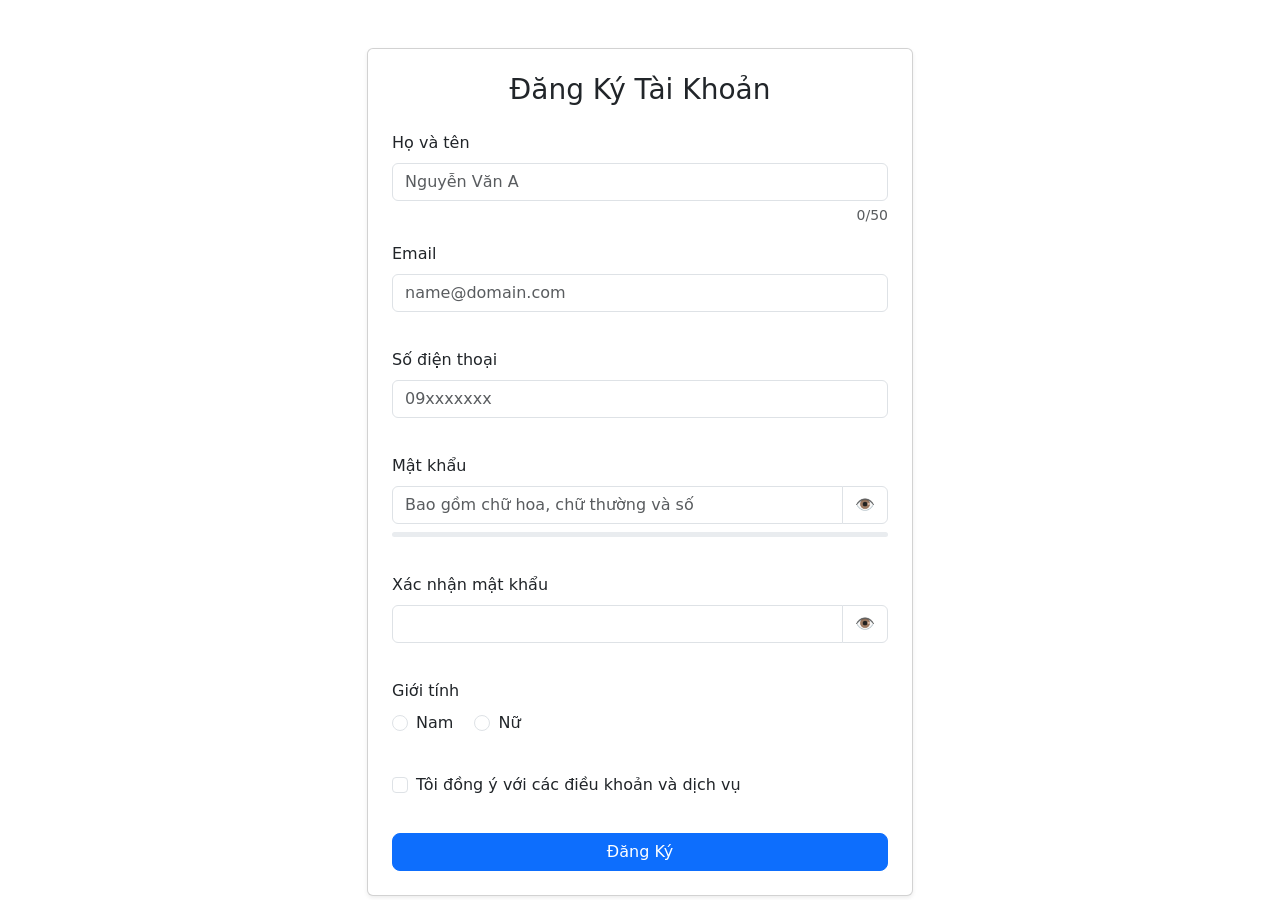
<file: BTTH04/BTVN1/index.html>
<!DOCTYPE html>
<html lang="en">
<head>
    <meta charset="UTF-8">
    <meta name="viewport" content="width=device-width, initial-scale=1.0">
    <title>Form Đăng Ký</title>
    <link href="https://cdn.jsdelivr.net/npm/bootstrap@5.0.2/dist/css/bootstrap.min.css" rel="stylesheet">
    <style>
        .error-text { font-size: 0.875em; display: block; min-height: 20px; }
        /* Tùy chỉnh nhỏ để nút con mắt nhìn đẹp hơn khi focus */
        .input-group-text-btn { cursor: pointer; border-color: #ced4da; background-color: white; }
        .input-group-text-btn:hover { background-color: #f8f9fa; }
    </style>
</head>
<body>
    <div class="container mt-5">
        <div class="row justify-content-center">
            <div class="col-md-6">
                <div id="successMessage" class="alert alert-success d-none text-center">
                    <h4 class="alert-heading">Đăng ký thành công! 🎉</h4>
                    <p>Chào mừng bạn, <strong id="registeredName"></strong>.</p>
                </div>

                <div class="card shadow-sm" id="formContainer">
                    <div class="card-body p-4">
                        <h3 class="card-title text-center mb-4">Đăng Ký Tài Khoản</h3>
                        <form id="registerForm" novalidate>
                            
                            <div class="mb-3">
                                <label for="fullname" class="form-label">Họ và tên</label>
                                <input type="text" class="form-control" id="fullname" placeholder="Nguyễn Văn A" maxlength="50">
                                <div class="d-flex justify-content-between">
                                    <span class="text-danger error-text" id="fullname-error"></span>
                                    <span id="nameCharCount" class="text-muted small mt-1">0/50</span>
                                </div>
                            </div>

                            <div class="mb-3">
                                <label for="email" class="form-label">Email</label>
                                <input type="email" class="form-control" id="email" placeholder="name@domain.com">
                                <span class="text-danger error-text" id="email-error"></span>
                            </div>

                            <div class="mb-3">
                                <label for="phone" class="form-label">Số điện thoại</label>
                                <input type="text" class="form-control" id="phone" placeholder="09xxxxxxx">
                                <span class="text-danger error-text" id="phone-error"></span>
                            </div>

                            <div class="mb-3">
                                <label for="password" class="form-label">Mật khẩu</label>
                                <div class="input-group">
                                    <input type="password" class="form-control" id="password" placeholder="Bao gồm chữ hoa, chữ thường và số">
                                    <button class="btn input-group-text-btn border" type="button" id="togglePassword" title="Hiện/Ẩn mật khẩu">👁️</button>
                                </div>
                                <div class="progress mt-2" style="height: 5px;">
                                    <div id="passwordStrengthBar" class="progress-bar" role="progressbar" style="width: 0%;"></div>
                                </div>
                                <div class="d-flex justify-content-between">
                                    <span class="text-danger error-text" id="password-error"></span>
                                    <span id="passwordStrengthText" class="small fw-bold mt-1"></span>
                                </div>
                            </div>

                            <div class="mb-3">
                                <label for="confirm_password" class="form-label">Xác nhận mật khẩu</label>
                                <div class="input-group">
                                    <input type="password" class="form-control" id="confirm_password">
                                    <button class="btn input-group-text-btn border" type="button" id="toggleConfirmPassword" title="Hiện/Ẩn mật khẩu">👁️</button>
                                </div>
                                <span class="text-danger error-text" id="confirm_password-error"></span>
                            </div>

                            <div class="mb-3">
                                <label class="form-label d-block">Giới tính</label>
                                <div class="form-check form-check-inline">
                                    <input class="form-check-input" type="radio" name="gender" id="genderMale" value="Nam">
                                    <label class="form-check-label" for="genderMale">Nam</label>
                                </div>
                                <div class="form-check form-check-inline">
                                    <input class="form-check-input" type="radio" name="gender" id="genderFemale" value="Nữ">
                                    <label class="form-check-label" for="genderFemale">Nữ</label>
                                </div>
                                <span class="text-danger error-text" id="gender-error"></span>
                            </div>

                            <div class="mb-3 form-check">
                                <input type="checkbox" class="form-check-input" id="terms">
                                <label class="form-check-label" for="terms">Tôi đồng ý với các điều khoản và dịch vụ</label>
                                <span class="text-danger error-text" id="terms-error"></span>
                            </div>

                            <button type="submit" class="btn btn-primary w-100 rounded-3">Đăng Ký</button>
                        </form>
                    </div>
                </div>
            </div>
        </div>
    </div>
    
    <script src="script.js"></script>
</body>
</html>
</file>
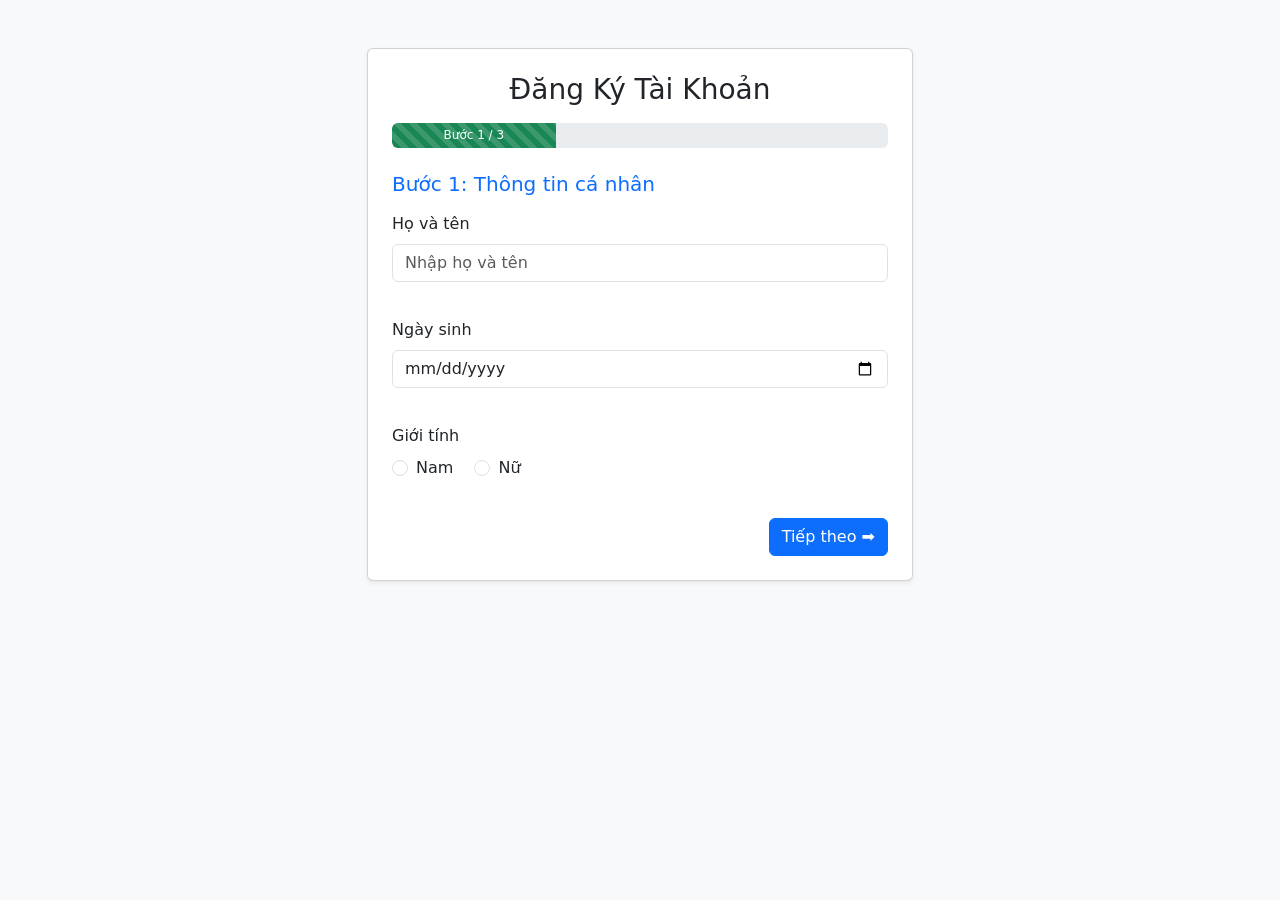
<file: BTTH04/BTVN2/index.html>
<!DOCTYPE html>
<html lang="en">
<head>
    <meta charset="UTF-8">
    <meta name="viewport" content="width=device-width, initial-scale=1.0">
    <title>Multi-step Form với jQuery</title>
    <link href="https://cdn.jsdelivr.net/npm/bootstrap@5.0.2/dist/css/bootstrap.min.css" rel="stylesheet">
    <style>
        .error-text { font-size: 0.875em; display: block; min-height: 20px; color: #dc3545; }
        /* Ẩn mặc định Bước 2 và Bước 3 */
        #step2, #step3 { display: none; }
    </style>
</head>
<body class="bg-light">
    <div class="container mt-5">
        <div class="row justify-content-center">
            <div class="col-md-6">
                <div class="card shadow-sm">
                    <div class="card-body p-4">
                        <h3 class="text-center mb-3">Đăng Ký Tài Khoản</h3>
                        
                        <div class="progress mb-4" style="height: 25px;">
                            <div id="progressBar" class="progress-bar bg-success progress-bar-striped progress-bar-animated" role="progressbar" style="width: 33%;">Bước 1 / 3</div>
                        </div>

                        <form id="multiStepForm" novalidate>
                            
                            <div id="step1" class="form-step">
                                <h5 class="mb-3 text-primary">Bước 1: Thông tin cá nhân</h5>
                                
                                <div class="mb-3">
                                    <label class="form-label">Họ và tên</label>
                                    <input type="text" class="form-control" id="fullname" placeholder="Nhập họ và tên">
                                    <span class="error-text" id="fullname-error"></span>
                                </div>
                                
                                <div class="mb-3">
                                    <label class="form-label">Ngày sinh</label>
                                    <input type="date" class="form-control" id="dob">
                                    <span class="error-text" id="dob-error"></span>
                                </div>
                                
                                <div class="mb-3">
                                    <label class="form-label d-block">Giới tính</label>
                                    <div class="form-check form-check-inline">
                                        <input class="form-check-input" type="radio" name="gender" value="Nam" id="genderMale">
                                        <label class="form-check-label" for="genderMale">Nam</label>
                                    </div>
                                    <div class="form-check form-check-inline">
                                        <input class="form-check-input" type="radio" name="gender" value="Nữ" id="genderFemale">
                                        <label class="form-check-label" for="genderFemale">Nữ</label>
                                    </div>
                                    <span class="error-text" id="gender-error"></span>
                                </div>

                                <div class="text-end">
                                    <button type="button" class="btn btn-primary btn-next">Tiếp theo ➡</button>
                                </div>
                            </div>

                            <div id="step2" class="form-step">
                                <h5 class="mb-3 text-primary">Bước 2: Thông tin tài khoản</h5>
                                
                                <div class="mb-3">
                                    <label class="form-label">Email</label>
                                    <input type="email" class="form-control" id="email" placeholder="name@domain.com">
                                    <span class="error-text" id="email-error"></span>
                                </div>
                                
                                <div class="mb-3">
                                    <label class="form-label">Mật khẩu</label>
                                    <input type="password" class="form-control" id="password" placeholder="Tối thiểu 8 ký tự">
                                    <span class="error-text" id="password-error"></span>
                                </div>
                                
                                <div class="mb-3">
                                    <label class="form-label">Xác nhận mật khẩu</label>
                                    <input type="password" class="form-control" id="confirm_password">
                                    <span class="error-text" id="confirm_password-error"></span>
                                </div>

                                <div class="d-flex justify-content-between">
                                    <button type="button" class="btn btn-secondary btn-back">⬅ Quay lại</button>
                                    <button type="button" class="btn btn-primary btn-next">Tiếp theo ➡</button>
                                </div>
                            </div>

                            <div id="step3" class="form-step">
                                <h5 class="mb-3 text-primary">Bước 3: Xác nhận thông tin</h5>
                                
                                <div class="bg-light border p-3 rounded mb-3">
                                    <p><strong>Họ tên:</strong> <span id="sum_fullname"></span></p>
                                    <p><strong>Ngày sinh:</strong> <span id="sum_dob"></span></p>
                                    <p><strong>Giới tính:</strong> <span id="sum_gender"></span></p>
                                    <p class="mb-0"><strong>Email:</strong> <span id="sum_email"></span></p>
                                </div>

                                <div class="d-flex justify-content-between">
                                    <button type="button" class="btn btn-secondary btn-back">⬅ Quay lại sửa</button>
                                    <button type="submit" class="btn btn-success">Hoàn tất Đăng ký ✔</button>
                                </div>
                            </div>

                        </form>
                    </div>
                </div>
            </div>
        </div>
    </div>

    <script src="https://code.jquery.com/jquery-3.7.1.min.js"></script>
    <script src="script.js"></script>
</body>
</html>
</file>
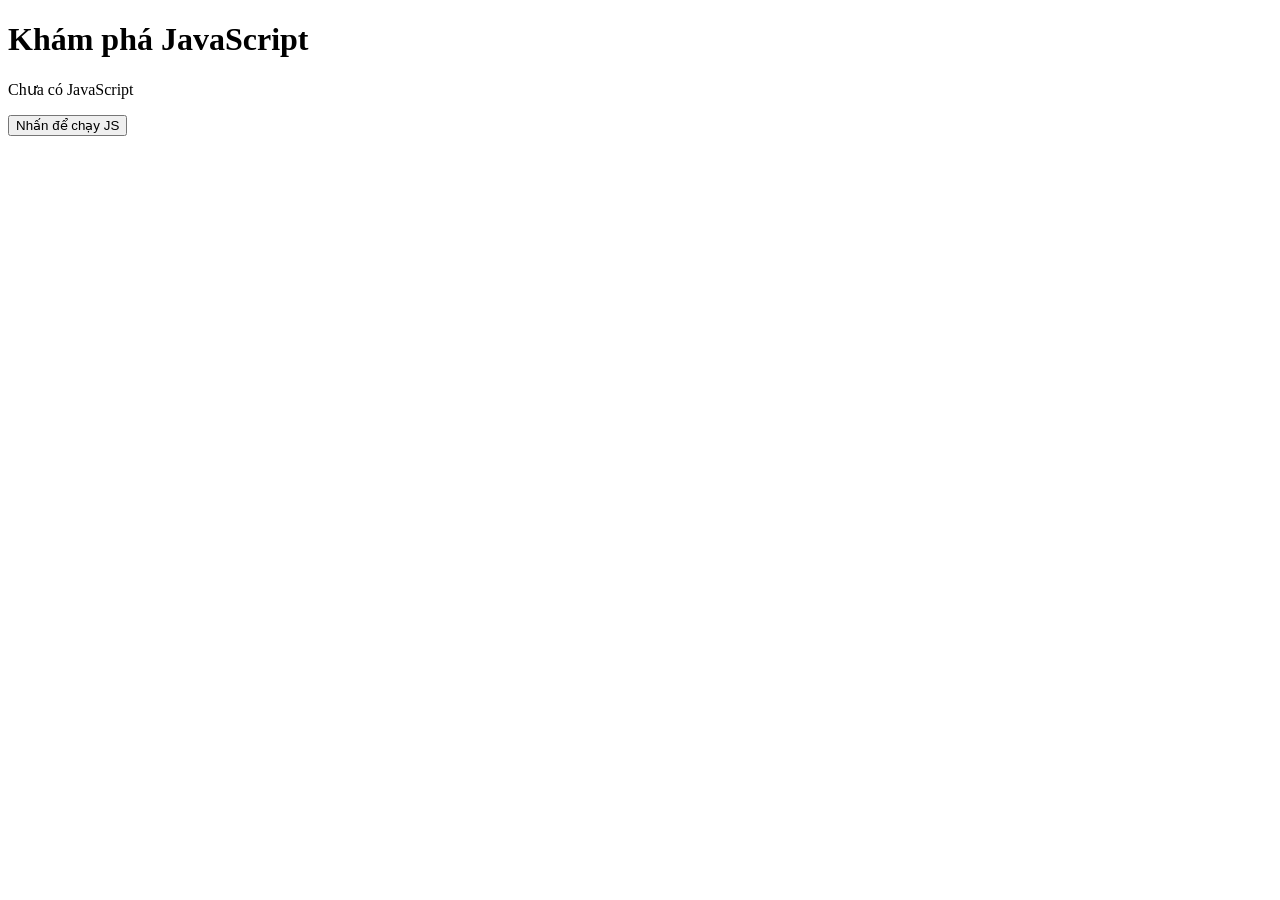
<file: BTTH03/bai1/lab-js-basic.html>
<!DOCTYPE html>
<html lang="en">
<head>
    <meta charset="UTF-8">
    <meta name="viewport" content="width=device-width, initial-scale=1.0">
    <title>Lab JS cơ bản</title>
</head>
<body>
    <h1>Khám phá JavaScript</h1>
    <p id="welcome">Chưa có JavaScript</p>
    <button id="runBtn">Nhấn để chạy JS</button>

    <script src="main.js"></script>
</body>
</html>
</file>
<file: BTTH02/BT01/style.css>
*{
    box-sizing: border-box;
}
.input-group{
    justify-content: space-between;
    display: flex;
    width: 100%;
}
.input-group input{
    width: 45%;
    height: 40px;
}
#subject{
    width: 100%;
    height: 40px;
}
.contact-form{
    display: flex;
    flex-direction: column;
    border: 1px solid #ccc;
    padding: 20px;
    gap: 20px;
}
.subject-group{
    width: 100%;
    display: flex;   
}
textarea{
    width: 100%;
    height: 150px;
    padding: 10px;
    font-size: 16px;
}
.footer{
    display: flex;
    justify-content: space-between;
    align-items: center;
}
.footer button{
    padding: 10px 20px;
    background-color: #007BFF;
    color: white;
    border: none;
    border-radius: 5px;
    cursor: pointer;
}
</file>
<file: BTTH02/BT02/style.css>
:root {
  --bg-deep: #3b0f2f;
  --accent: #ffd400;
  --pale: #dff7f7;
  --muted: #bdbdbd;
}

* {
  box-sizing: border-box;
}
html,
body {
  height: 100%;
}
body {
  margin: 0;
  font-family: "Quicksand", sans-serif;
  background: var(--bg-deep);
  color: #222;
}

header {
  display: flex;
  justify-content: space-between;
  align-items: center;
  padding: 18px 32px;
  color: #fff;
}

#page-logo a {
  font-family: "Oleo Script", cursive;
  color: #f4f4f4;
  text-decoration: none;
  font-size: 20px;
  letter-spacing: 1px;
}

nav ul {
  list-style: none;
  margin: 0;
  padding: 0;
  display: flex;
  gap: 18px;
}
nav a {
  color: #f6f6f6;
  text-decoration: none;
  font-weight: 600;
}

#hero {
  background-image: url("images/ocean.jpg");
  background-size: cover;
  background-position: center;
  padding: 60px 0 40px 0;
}
#hero-content {
  max-width: 640px;
  margin: 0 auto;
  text-align: center;
  position: relative;
}
#hero-content h1 {
  font-family: "Raleway", sans-serif;
  color: #fff;
  margin: 0;
  font-size: 36px;
  letter-spacing: 1px;
}
#hero-content p {
  color: rgba(255, 255, 255, 0.85);
  margin: 8px 0 18px;
}
#hero-content a {
  display: inline-block;
  padding: 10px 18px;
  background: var(--accent);
  color: #111;
  text-decoration: none;
  border-radius: 4px;
  font-weight: 700;
}

#highlights {
  background: var(--pale);
  padding: 22px 0;
  border-top: 6px solid #f4c0d9;
}
#highlights h2 {
  text-align: center;
  margin: 6px 0 16px;
  font-weight: 600;
}
#destinations {
  display: flex;
  gap: 18px;
  max-width: 980px;
  margin: 0 auto;
  padding: 0 18px;
  list-style: none;
}
.destination {
  flex: 1;
  background: #fff;
  border-radius: 8px;
  overflow: hidden;
  box-shadow: 0 2px 0 rgba(0, 0, 0, 0.06);
  text-align: center;
}
.destination img {
  width: 100%;
  height: 120px;
  object-fit: cover;
  display: block;
}
.destination p {
  margin: 8px 0 14px;
  color: #00808f;
  font-size: 13px;
}
.destination strong {
  color: #00728a;
  font-weight: 700;
}

footer {
  background: #1a0f14;
  padding: 14px 0;
  margin-top: 18px;
  border-top: 6px solid #f4c0d9;
}
footer ul {
  display: flex;
  gap: 18px;
  justify-content: center;
  list-style: none;
  margin: 0;
  padding: 0;
}
footer img {
  width: 28px;
  height: 28px;
  display: block;
}

@media (max-width: 760px) {
  #destinations {
    flex-direction: column;
  }
  #hero-content h1 {
    font-size: 28px;
  }
}
</file>
<file: BTTH02/BT03/style.css>
html,body{height:100%}
body {
  height: 100%;
}
body {
  margin: 0;
  font-family:
    Inter,
    system-ui,
    -apple-system,
    "Segoe UI",
    Roboto,
    "Helvetica Neue",
    Arial;
  background: #fff;
  color: #222;
}
.top-bar {
  height: 12px;
  background: #222;
  margin-bottom: 18px;
}
.frame {
  max-width: 1100px;
  margin: 0 auto;
  border: 6px solid #bfe9f7;
  padding: 48px 64px;
  position: relative;
}
.frame::before,
.frame::after {
  content: "";
  position: absolute;
  top: 48px;
  height: calc(100% - 96px);
  width: 4px;
  background: #bfe9f7;
}
.frame::before {
  left: 18px;
}
.frame::after {
  right: 18px;
}
.title {
  font-family: Inconsolata, monospace;
  text-align: center;
  font-size: 32px;
  font-weight: 400;
  letter-spacing: 2px;
  margin: 6px 0 36px;
}
.content {
  display: flex;
  gap: 48px;
  align-items: flex-start;
}
.card {
  width: 280px;
  background: #fff;
  padding: 24px;
  box-shadow: 0 12px 30px rgba(0, 0, 0, 0.08);
  border-radius: 4px;
}
.card-title {
  font-family: Inconsolata, monospace;
  font-size: 14px;
  margin: 0 0 12px;
  line-height: 1.25;
}
.card-text {
  color: #888;
  font-size: 13px;
  line-height: 1.6;
  margin: 0 0 18px;
}
.author {
  font-size: 13px;
  margin: 0;
  color: #444;
}
.author a {
  color: #2f7db6;
  text-decoration: none;
  font-weight: 600;
}
.article {
  flex: 1;
  color: #444;
  font-size: 14px;
  line-height: 1.8;
}
.article p {
  margin: 0 0 16px;
}
.highlight {
  font-weight: 700;
}
@media (max-width: 880px) {
  .frame {
    padding: 28px;
  }
  .content {
    flex-direction: column;
  }
  .card {
    width: 100%;
  }
  .title {
    font-size: 22px;
  }
}
</file>
